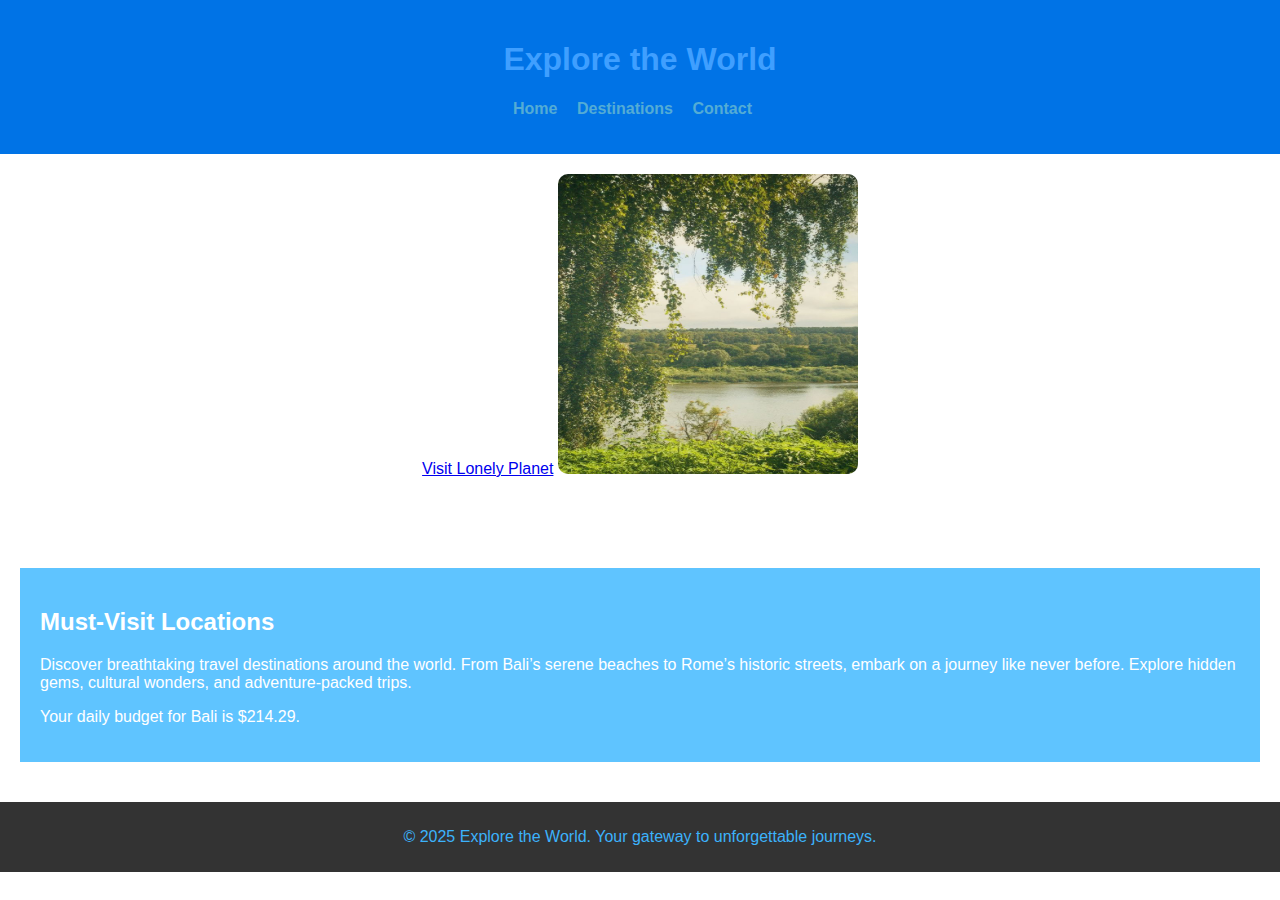
<file: index.html>
<!DOCTYPE html>
<html lang="en">
<head>
    <meta charset="UTF-8">
    <meta name="viewport" content="width=device-width, initial-scale=1.0">
    <title>Explore the World</title>
    <link rel="stylesheet" href="styles.css"> <!-- ✅ Linked External CSS -->
</head>
<body>
    <header>
        <h1>Explore the World</h1>
        <nav>
            <ul>
                <li><a href="index.html">Home</a></li>
                <li><a href="destinations.html">Destinations</a></li>
                <li><a href="contact.html">Contact</a></li>
            </ul>
        </nav>
    </header>

    <main>
        <div class="intro">
            <a href="https://lonelyplanet.com" target="_blank" title="Discover Travel Guides">Visit Lonely Planet</a>

            <img src="land.png" alt="stinky Beach Destination" width="200" height="300" loading="lazy" /> 
            <ul>
                <li>Top Destinations</li>
                <li>Travel Tips</li>
                <li>Budget-Friendly Trips</li>
            </ul>
        </div>
        

<script src="across.js"></script>


        <section id="coolSection">
            <h2>Must-Visit Locations</h2>
            <p>
                Discover breathtaking travel destinations around the world. From Bali’s serene beaches to Rome’s historic streets, 
                embark on a journey like never before. Explore hidden gems, cultural wonders, and adventure-packed trips.
            </p>
        </section>
    </main>

    <footer>
        <p>&copy; 2025 Explore the World. Your gateway to unforgettable journeys.</p>
    </footer>
</body>
</html>
</file>
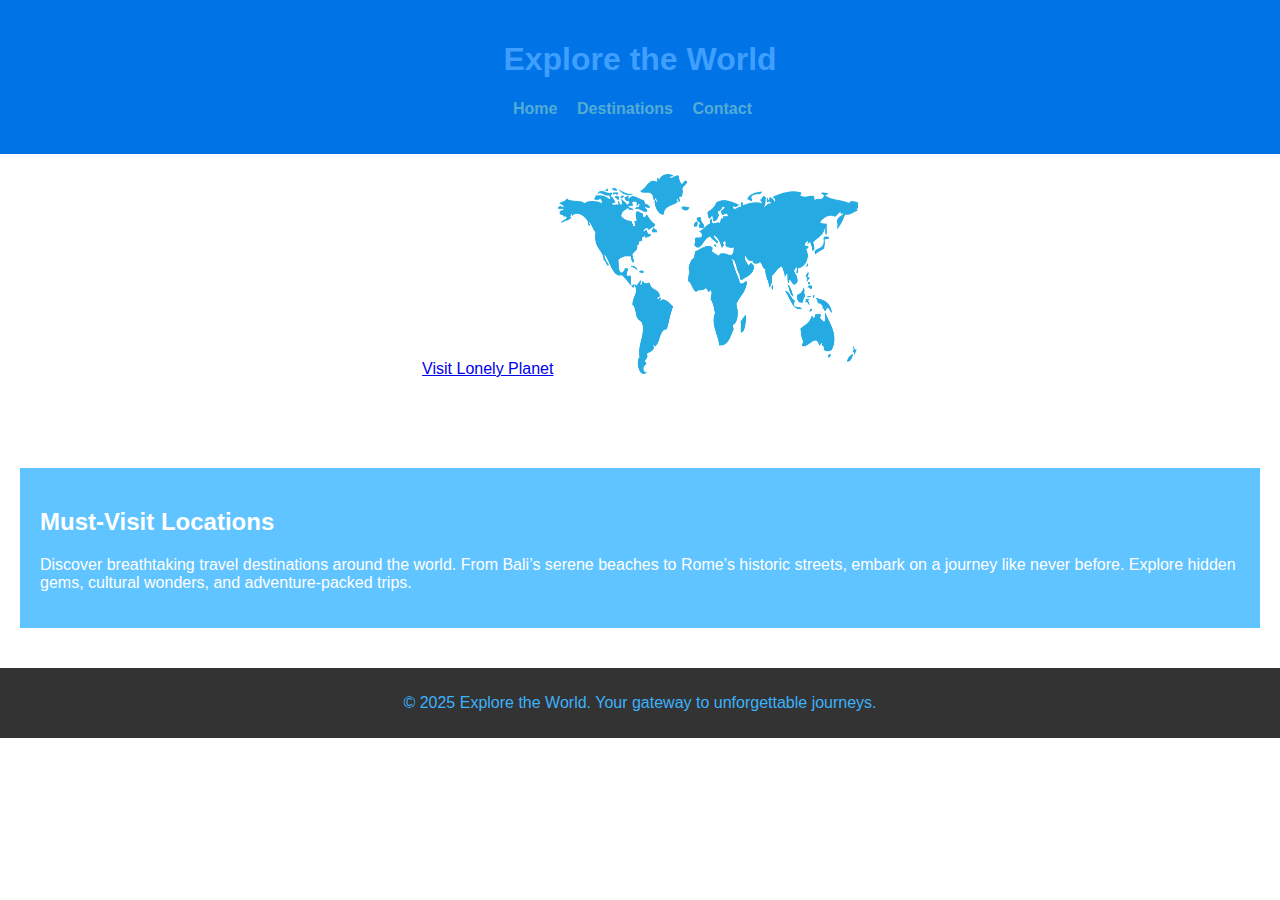
<file: traveling/index.html>
<!DOCTYPE html>
<html lang="en">
<head>
    <meta charset="UTF-8">
    <meta name="viewport" content="width=device-width, initial-scale=1.0">
    <title>Explore the World</title>
    <link rel="stylesheet" href="styles.css"> <!-- ✅ Linked External CSS -->
</head>
<body>
    <header>
        <h1>Explore the World</h1>
        <nav>
            <ul>
                <li><a href="index.html">Home</a></li>
                <li><a href="destinations.html">Destinations</a></li>
                <li><a href="contact.html">Contact</a></li>
            </ul>
        </nav>
    </header>

    <main>
        <div class="intro">
            <a href="https://lonelyplanet.com" target="_blank" title="Discover Travel Guides">Visit Lonely Planet</a>
            <img src="map.png" alt="Beautiful Beach Destination" width="300" height="200" loading="lazy" />
            <ul>
                <li>Top Destinations</li>
                <li>Travel Tips</li>
                <li>Budget-Friendly Trips</li>
            </ul>
        </div>
        
        <section id="coolSection">
            <h2>Must-Visit Locations</h2>
            <p>
                Discover breathtaking travel destinations around the world. From Bali’s serene beaches to Rome’s historic streets, 
                embark on a journey like never before. Explore hidden gems, cultural wonders, and adventure-packed trips.
            </p>
        </section>
    </main>

    <footer>
        <p>&copy; 2025 Explore the World. Your gateway to unforgettable journeys.</p>
    </footer>
</body>
</html>
</file>
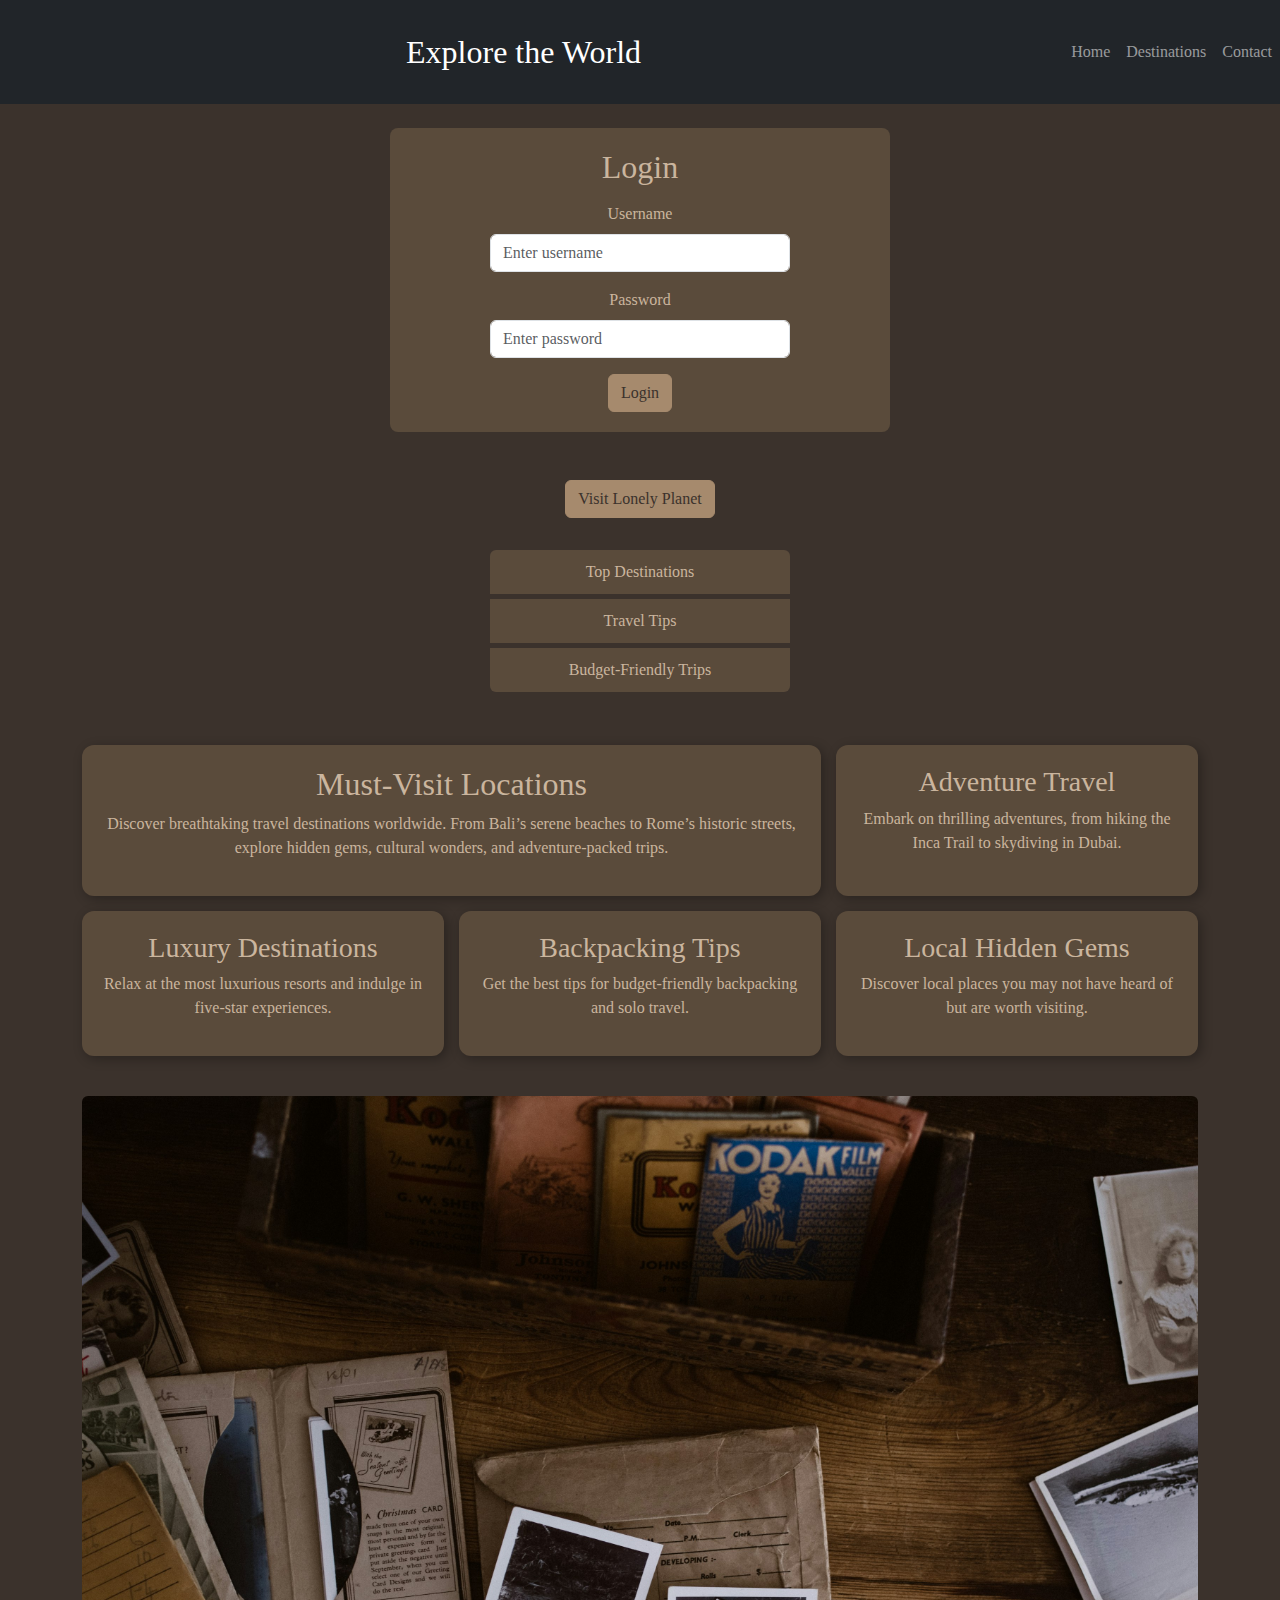
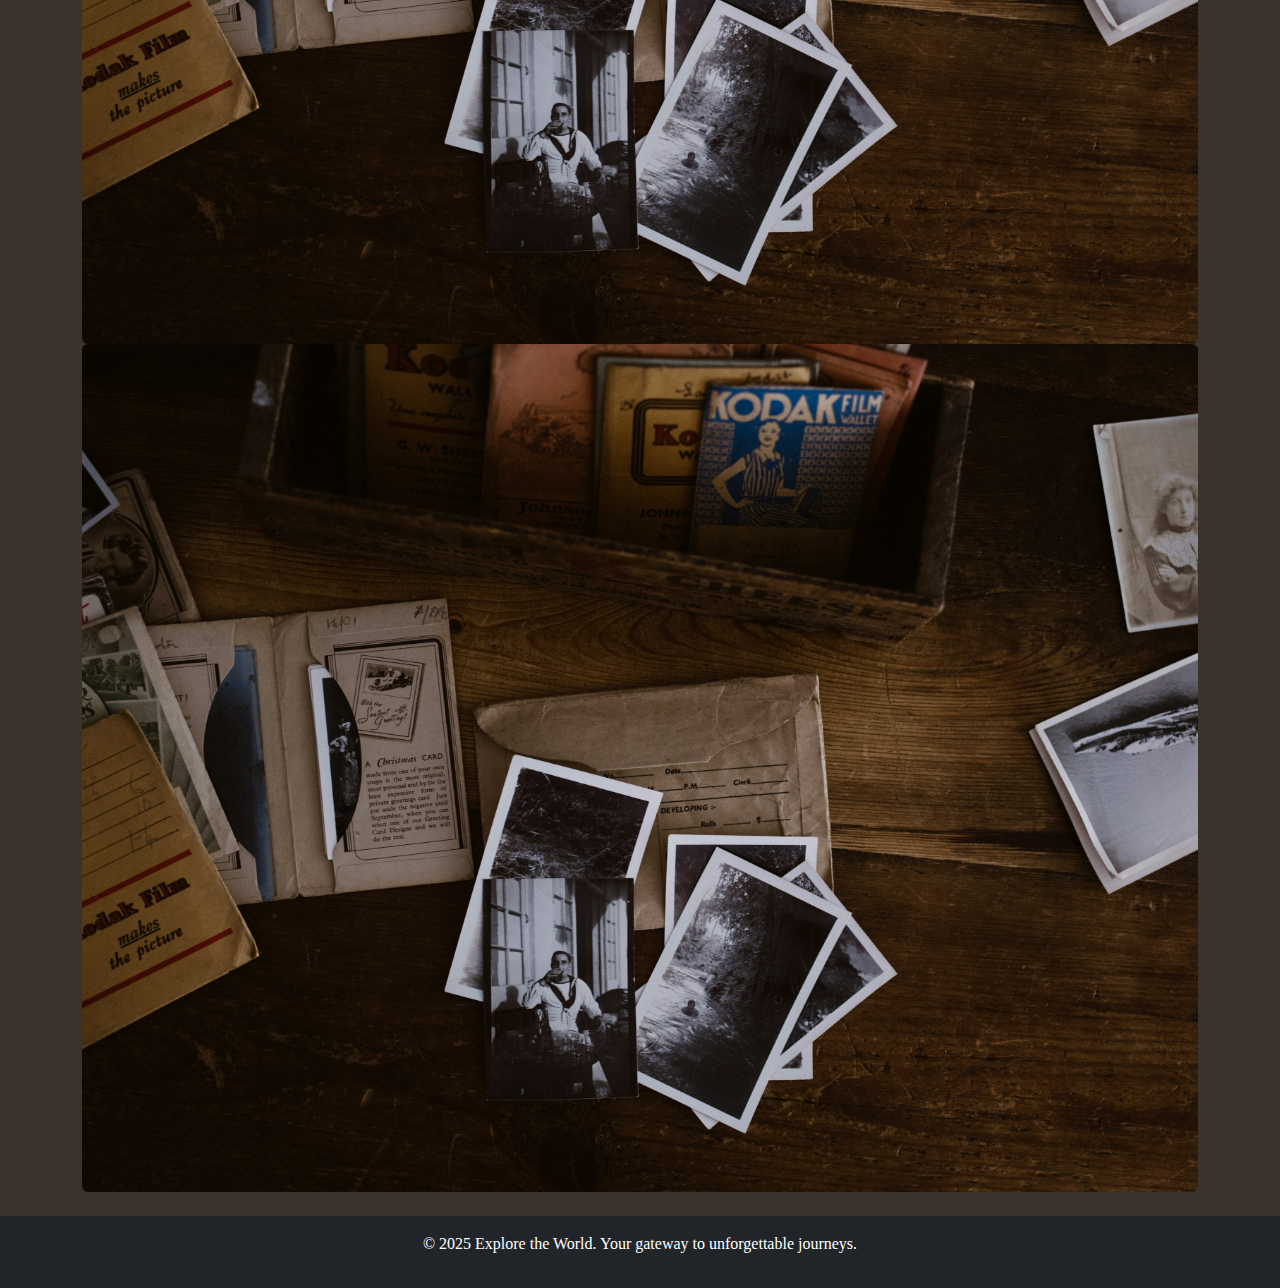
<file: bootstrap_1/ANOTHER ONE/index.html>
<!DOCTYPE html>
<html lang="en">
<head>
  <meta charset="UTF-8" />
  <meta name="viewport" content="width=device-width, initial-scale=1.0"/>
  <title>Explore the World - Login</title>
  <!-- Bootstrap CSS -->
  <link
    href="https://cdn.jsdelivr.net/npm/bootstrap@5.3.0/dist/css/bootstrap.min.css"
    rel="stylesheet"
  />
  <!-- Custom Styles -->
  <link rel="stylesheet" href="styles.css" />
</head>
<body>
  <!-- Header -->
    <header class="bg-dark text-white py-4">
        <nav class="navbar navbar-expand-lg navbar-dark bg-dark">
            <div class="container d-flex align-items-center">
        <!-- Hamburger Menu -->
        <button
          class="navbar-toggler me-3"
          type="button"
          data-bs-toggle="collapse"
          data-bs-target="#navbarNav"
        >
                    <span class="navbar-toggler-icon"></span>
                </button>
                
        <!-- Centered Title -->
                <div class="mx-auto text-center flex-grow-1">
                    <h1 class="m-0" style="font-size: 2rem;">Explore the World</h1>
                </div>
            </div>
            
      <!-- Nav Links -->
            <div class="collapse navbar-collapse" id="navbarNav">
                <ul class="navbar-nav ms-3">
          <li class="nav-item">
            <a class="nav-link" href="index.html">Home</a>
          </li>
          <li class="nav-item">
            <a class="nav-link" href="destinations.html">Destinations</a>
          </li>
          <li class="nav-item">
            <a class="nav-link" href="contact.html">Contact</a>
          </li>
                </ul>
            </div>
        </nav>
    </header>

  <!-- Main Content -->
  <main class="container my-4 text-center">
    <!-- LOGIN FORM (centered, above the list items) -->
    <div class="login-container mx-auto">
      <h2 class="mb-3">Login</h2>
      <!-- 
        For a "fake" login, just use action="pinterest.html" 
        so that clicking "Login" takes you to the next page.
      -->
      <form action="pinterest.html" method="GET" class="mx-auto" style="max-width: 300px;">
        <div class="mb-3">
          <label for="username" class="form-label">Username</label>
          <input 
            type="text" 
            class="form-control" 
            id="username" 
            name="username" 
            placeholder="Enter username"
          >
        </div>
        <div class="mb-3">
          <label for="password" class="form-label">Password</label>
          <input 
            type="password" 
            class="form-control" 
            id="password" 
            name="password" 
            placeholder="Enter password"
          >
        </div>
        <button type="submit" class="btn custom-btn">Login</button>
      </form>
    </div>

    <!-- Original Intro with Button & List -->
    <div class="intro text-center mt-5">
      <a
        href="https://lonelyplanet.com"
        target="_blank"
        class="btn custom-btn mb-3"
      >
        Visit Lonely Planet
      </a>
      <ul class="list-group mt-3 mx-auto" style="max-width: 300px;">
                <li class="list-group-item">Top Destinations</li>
                <li class="list-group-item">Travel Tips</li>
                <li class="list-group-item">Budget-Friendly Trips</li>
            </ul>
        </div>

    <!-- Bento-Box Layout -->
    <div class="bento-box mt-5">
            <div class="bento-item large">
                <h2>Must-Visit Locations</h2>
        <p>
          Discover breathtaking travel destinations worldwide. From Bali’s serene beaches 
          to Rome’s historic streets, explore hidden gems, cultural wonders, and 
          adventure-packed trips.
        </p>
            </div>
            <div class="bento-item">
                <h3>Adventure Travel</h3>
                <p>Embark on thrilling adventures, from hiking the Inca Trail to skydiving in Dubai.</p>
            </div>
            <div class="bento-item">
                <h3>Luxury Destinations</h3>
                <p>Relax at the most luxurious resorts and indulge in five-star experiences.</p>
            </div>
            <div class="bento-item">
                <h3>Backpacking Tips</h3>
                <p>Get the best tips for budget-friendly backpacking and solo travel.</p>
            </div>
            <div class="bento-item">
                <h3>Local Hidden Gems</h3>
                <p>Discover local places you may not have heard of but are worth visiting.</p>
            </div>
        </div>

    <!-- Image in the Middle (land.png) -->
        <div style="height: 40px;"></div>
        <img src="land.png" alt="Beach Destination" class="img-fluid rounded">
        <img src="land.png" alt="Beach Destination" class="img-fluid rounded" id="land-image">
    </main>

  <!-- Footer -->
    <footer class="bg-dark text-white text-center py-3">
        <p>&copy; 2025 Explore the World. Your gateway to unforgettable journeys.</p>
    </footer>

  <!-- Bootstrap JS -->
  <script
    src="https://cdn.jsdelivr.net/npm/bootstrap@5.3.0/dist/js/bootstrap.bundle.min.js"
  ></script>
  <!-- Custom JS -->
    <script src="across.js"></script>
</body>
</html>
</file>
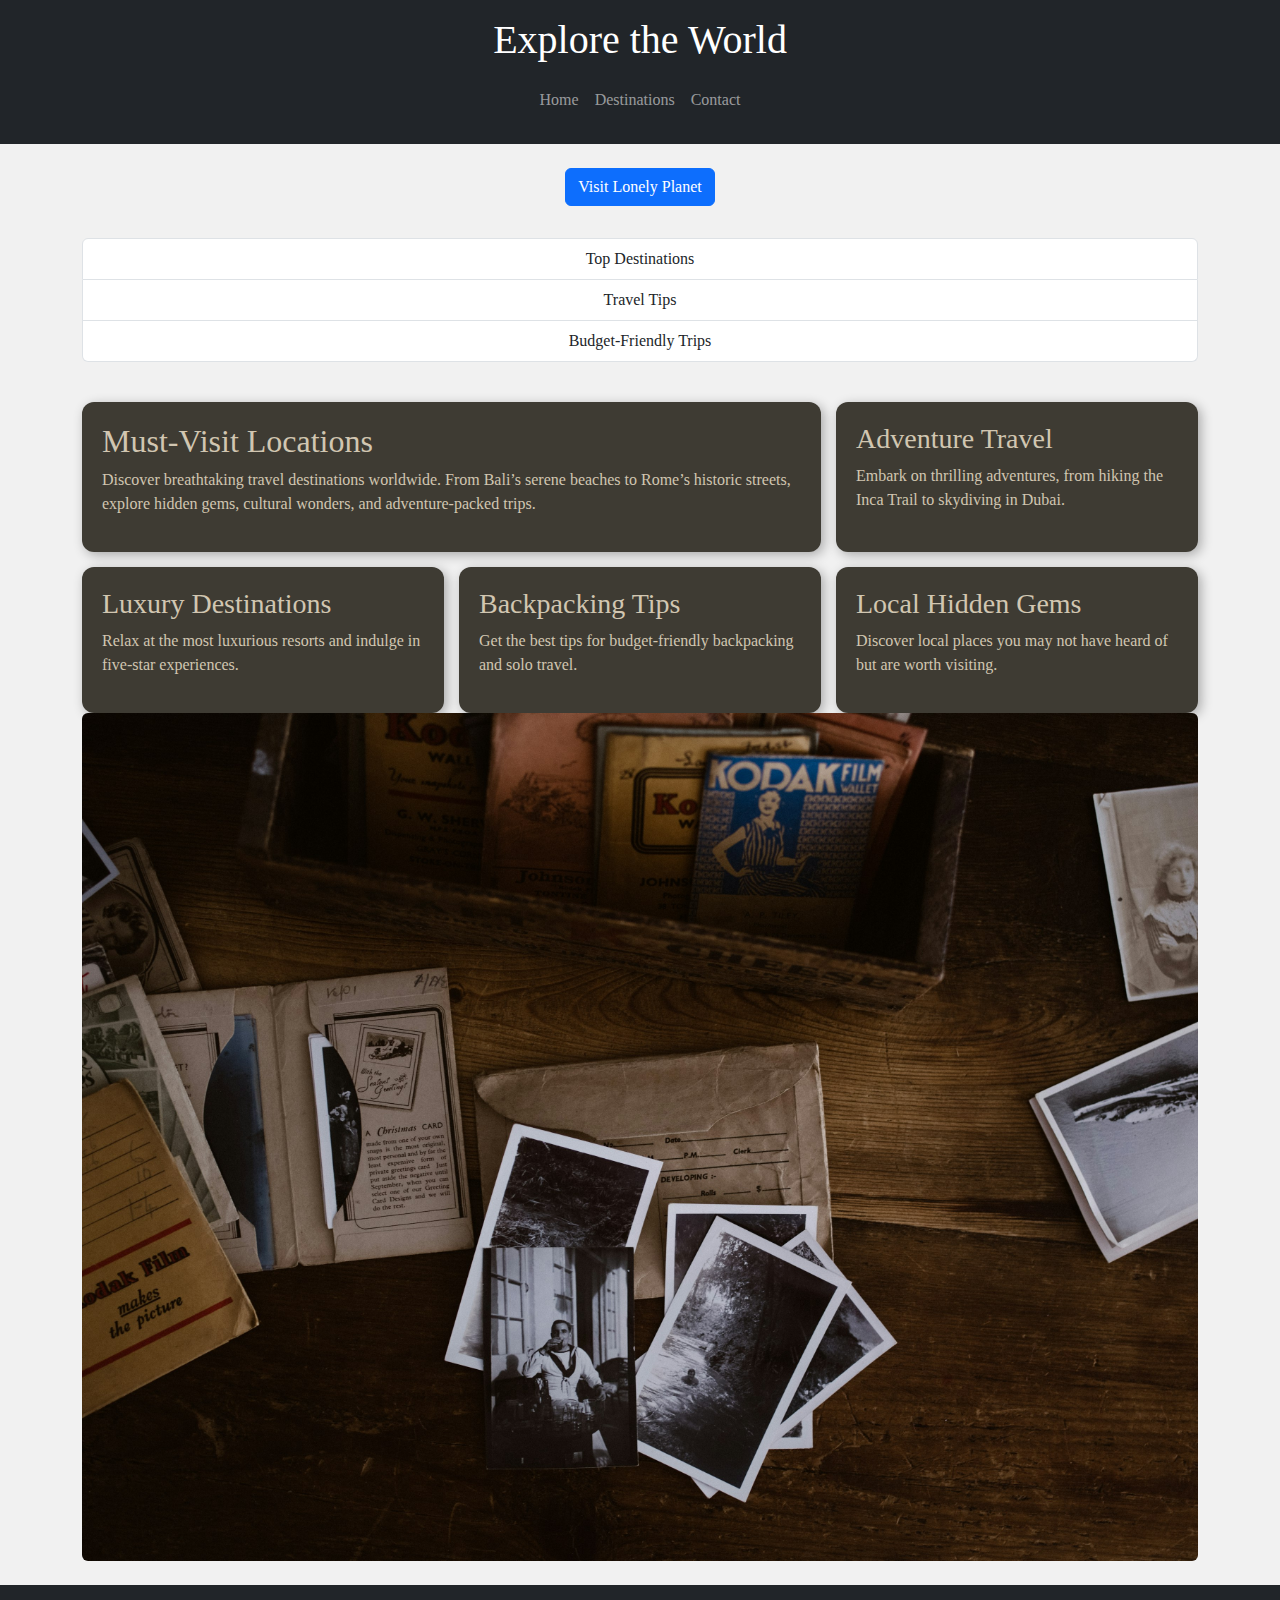
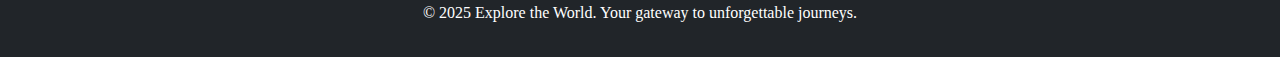
<file: bootstrap_1/morertravellin/index.html>
<!DOCTYPE html>
<html lang="en">
<head>
    <meta charset="UTF-8">
    <meta name="viewport" content="width=device-width, initial-scale=1.0">
    <title>Explore the World</title>
    
    <!-- ✅ Bootstrap CSS -->
    <link href="https://cdn.jsdelivr.net/npm/bootstrap@5.3.0/dist/css/bootstrap.min.css" rel="stylesheet">
    
    <!-- ✅ Custom Styles -->
    <link rel="stylesheet" href="styles.css"> 
</head>
<body>

    <!-- ✅ Header -->
    <header class="bg-dark text-white text-center py-3">
        <h1>Explore the World</h1>
        <nav class="navbar navbar-expand-lg navbar-dark bg-dark">
            <div class="container">
                <button class="navbar-toggler" type="button" data-bs-toggle="collapse" data-bs-target="#navbarNav">
                    <span class="navbar-toggler-icon"></span>
                </button>
                <div class="collapse navbar-collapse" id="navbarNav">
                    <ul class="navbar-nav mx-auto">
                        <li class="nav-item"><a class="nav-link" href="index.html">Home</a></li>
                        <li class="nav-item"><a class="nav-link" href="destinations.html">Destinations</a></li>
                        <li class="nav-item"><a class="nav-link" href="contact.html">Contact</a></li>
                    </ul>
                </div>
            </div>
        </nav>
    </header>

    <!-- ✅ Main Content -->
    <main class="container my-4">
        
        <!-- ✅ Introduction -->
        <div class="intro text-center">
            <a href="https://lonelyplanet.com" target="_blank" class="btn btn-primary mb-3">Visit Lonely Planet</a>
            <ul class="list-group mt-3">
                <li class="list-group-item">Top Destinations</li>
                <li class="list-group-item">Travel Tips</li>
                <li class="list-group-item">Budget-Friendly Trips</li>
            </ul>
        </div>

        <!-- ✅ Bento-Box Layout -->
        <div class="bento-box">
            <div class="bento-item large">
                <h2>Must-Visit Locations</h2>
                <p>Discover breathtaking travel destinations worldwide. From Bali’s serene beaches to Rome’s historic streets, explore hidden gems, cultural wonders, and adventure-packed trips.</p>
            </div>
            <div class="bento-item">
                <h3>Adventure Travel</h3>
                <p>Embark on thrilling adventures, from hiking the Inca Trail to skydiving in Dubai.</p>
            </div>
            <div class="bento-item">
                <h3>Luxury Destinations</h3>
                <p>Relax at the most luxurious resorts and indulge in five-star experiences.</p>
            </div>
            <div class="bento-item">
                <h3>Backpacking Tips</h3>
                <p>Get the best tips for budget-friendly backpacking and solo travel.</p>
            </div>
            <div class="bento-item">
                <h3>Local Hidden Gems</h3>
                <p>Discover local places you may not have heard of but are worth visiting.</p>
            </div>
        </div>

        <!-- ✅ Image in the Middle (land.png) -->
        <img src="land.png" alt="Beach Destination" class="img-fluid rounded" id="land-image">

    </main>

    <!-- ✅ Footer -->
    <footer class="bg-dark text-white text-center py-3">
        <p>&copy; 2025 Explore the World. Your gateway to unforgettable journeys.</p>
    </footer>

    <!-- ✅ JavaScript -->
    <script src="https://cdn.jsdelivr.net/npm/bootstrap@5.3.0/dist/js/bootstrap.bundle.min.js"></script>
    <script src="across.js"></script>

</body>
</html>
</file>
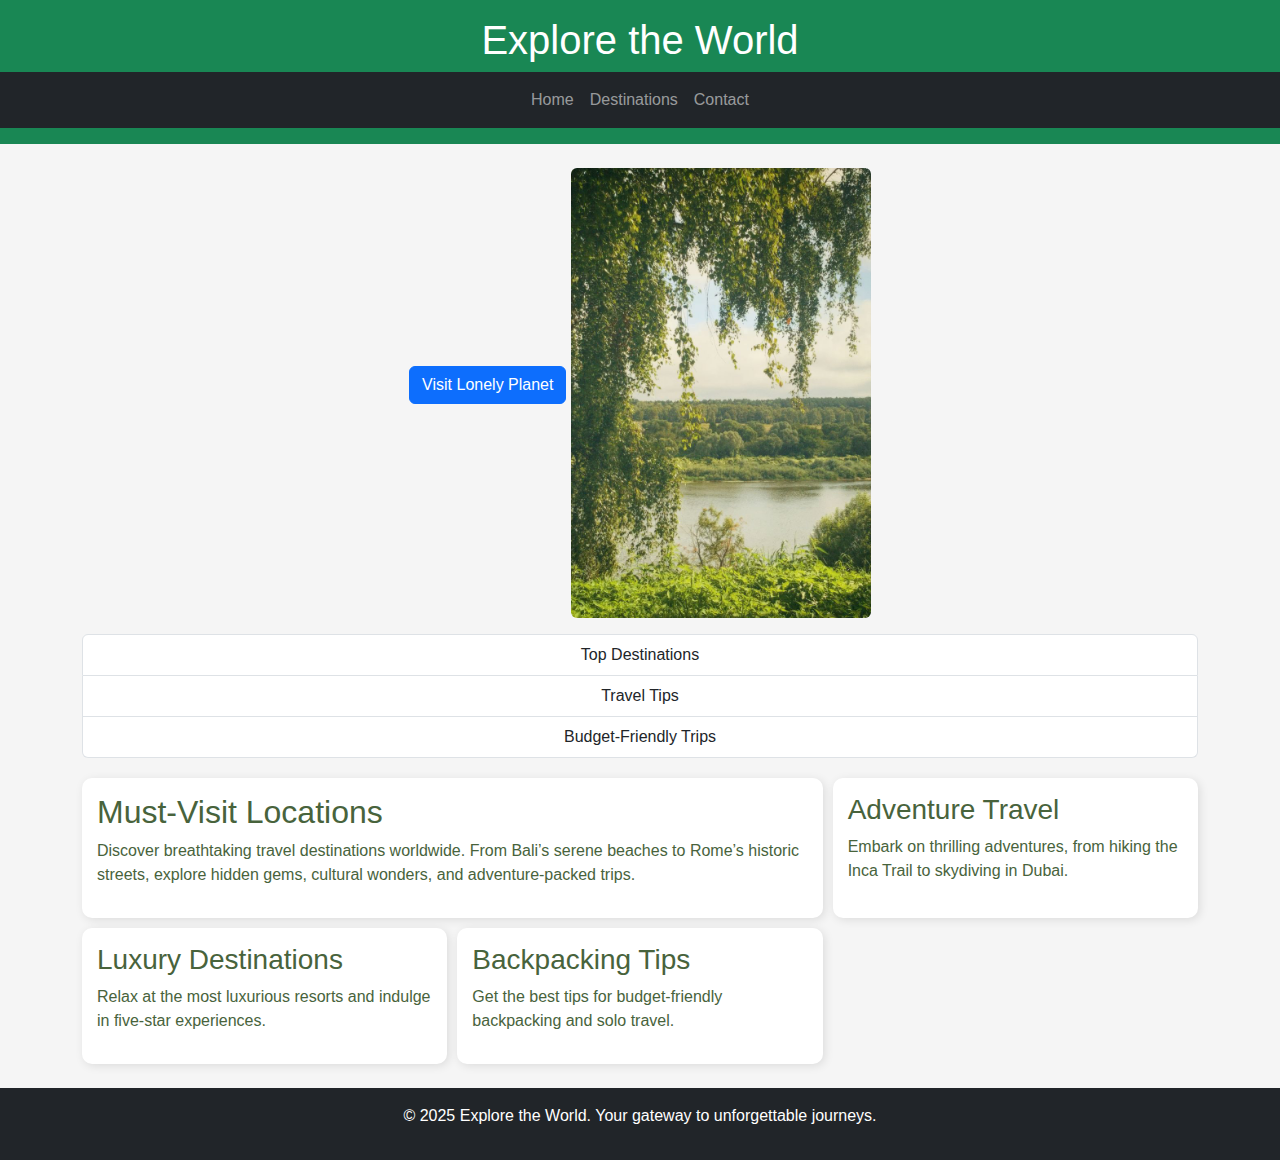
<file: bootstrap_1/travel/index.html>
<!DOCTYPE html>
<html lang="en">
<head>
    <meta charset="UTF-8">
    <meta name="viewport" content="width=device-width, initial-scale=1.0">
    <title>Explore the World</title>
    
    <!-- ✅ Bootstrap CSS -->
    <link href="https://cdn.jsdelivr.net/npm/bootstrap@5.3.0/dist/css/bootstrap.min.css" rel="stylesheet">
    
    <!-- ✅ Custom Styles -->
    <link rel="stylesheet" href="styles.css"> 
</head>
<body>

    <!-- ✅ Header -->
    <header class="bg-success text-white text-center py-3">
        <h1>Explore the World</h1>
        <nav class="navbar navbar-expand-lg navbar-dark bg-dark">
            <div class="container">
                <button class="navbar-toggler" type="button" data-bs-toggle="collapse" data-bs-target="#navbarNav">
                    <span class="navbar-toggler-icon"></span>
                </button>
                <div class="collapse navbar-collapse" id="navbarNav">
                    <ul class="navbar-nav mx-auto">
                        <li class="nav-item"><a class="nav-link" href="index.html">Home</a></li>
                        <li class="nav-item"><a class="nav-link" href="destinations.html">Destinations</a></li>
                        <li class="nav-item"><a class="nav-link" href="contact.html">Contact</a></li>
                    </ul>
                </div>
            </div>
        </nav>
    </header>

    <!-- ✅ Main Content -->
    <main class="container my-4">
        
        <!-- ✅ Introduction -->
        <div class="intro text-center">
            <a href="https://lonelyplanet.com" target="_blank" class="btn btn-primary mb-3">Visit Lonely Planet</a>
            <img src="land.png" alt="Beach Destination" class="img-fluid rounded">
            <ul class="list-group mt-3">
                <li class="list-group-item">Top Destinations</li>
                <li class="list-group-item">Travel Tips</li>
                <li class="list-group-item">Budget-Friendly Trips</li>
            </ul>
        </div>

        <!-- ✅ Bento-Box Layout -->
        <div class="bento-box">
            <div class="bento-item large">
                <h2>Must-Visit Locations</h2>
                <p>Discover breathtaking travel destinations worldwide. From Bali’s serene beaches to Rome’s historic streets, explore hidden gems, cultural wonders, and adventure-packed trips.</p>
            </div>
            <div class="bento-item">
                <h3>Adventure Travel</h3>
                <p>Embark on thrilling adventures, from hiking the Inca Trail to skydiving in Dubai.</p>
            </div>
            <div class="bento-item">
                <h3>Luxury Destinations</h3>
                <p>Relax at the most luxurious resorts and indulge in five-star experiences.</p>
            </div>
            <div class="bento-item">
                <h3>Backpacking Tips</h3>
                <p>Get the best tips for budget-friendly backpacking and solo travel.</p>
            </div>
        </div>
    </main>

    <!-- ✅ Footer -->
    <footer class="bg-dark text-white text-center py-3">
        <p>&copy; 2025 Explore the World. Your gateway to unforgettable journeys.</p>
    </footer>

    <!-- ✅ JavaScript -->
    <script src="https://cdn.jsdelivr.net/npm/bootstrap@5.3.0/dist/js/bootstrap.bundle.min.js"></script>
    <script src="across.js"></script>

</body>
</html>
</file>
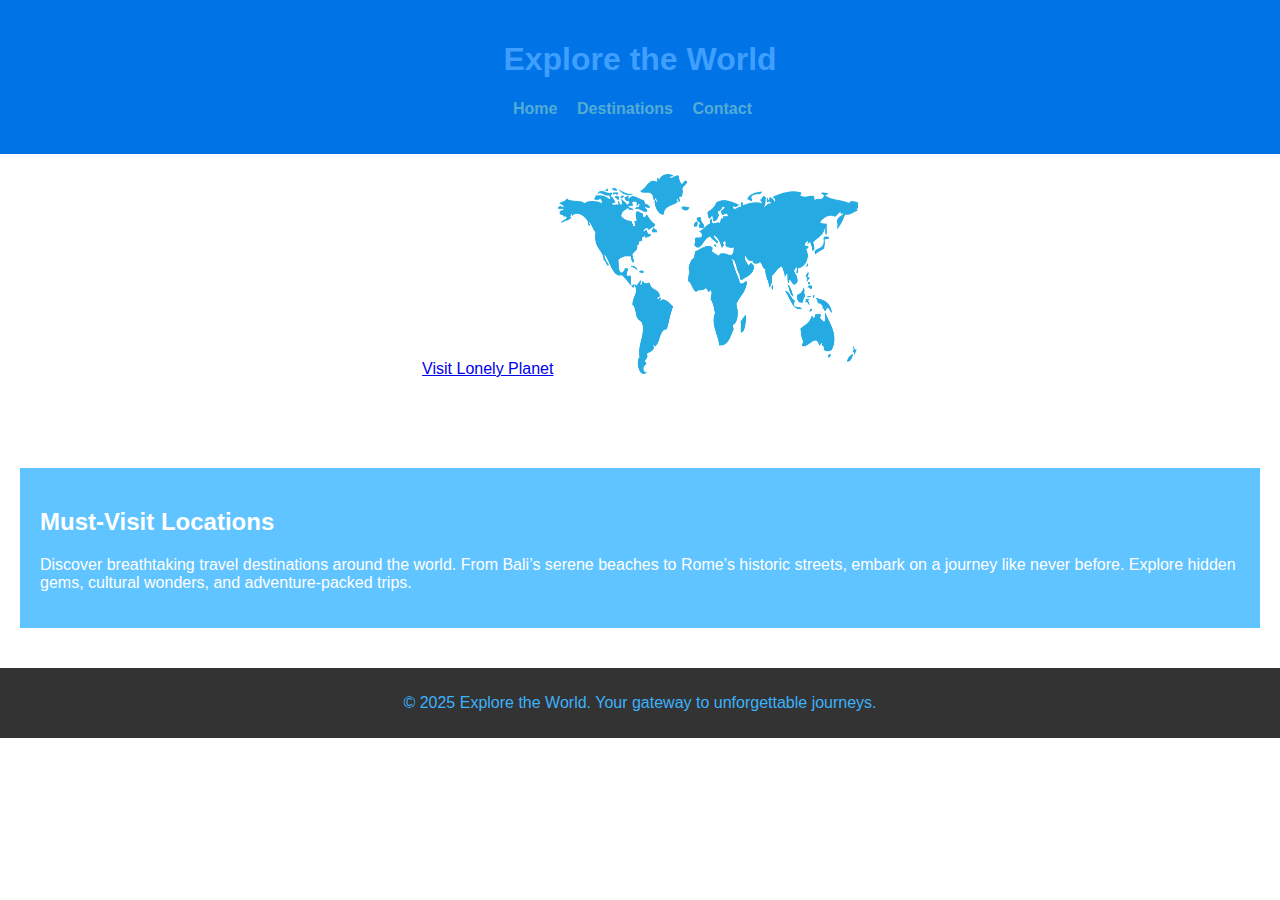
<file: css_1/traveling/index.html>
<!DOCTYPE html>
<html lang="en">
<head>
    <meta charset="UTF-8">
    <meta name="viewport" content="width=device-width, initial-scale=1.0">
    <title>Explore the World</title>
    <link rel="stylesheet" href="styles.css"> <!-- ✅ Linked External CSS -->
</head>
<body>
    <header>
        <h1>Explore the World</h1>
        <nav>
            <ul>
                <li><a href="index.html">Home</a></li>
                <li><a href="destinations.html">Destinations</a></li>
                <li><a href="contact.html">Contact</a></li>
            </ul>
        </nav>
    </header>

    <main>
        <div class="intro">
            <a href="https://lonelyplanet.com" target="_blank" title="Discover Travel Guides">Visit Lonely Planet</a>
            <img src="map.png" alt="Beautiful Beach Destination" width="300" height="200" loading="lazy" />
            <ul>
                <li>Top Destinations</li>
                <li>Travel Tips</li>
                <li>Budget-Friendly Trips</li>
            </ul>
        </div>
        

<script src="across.js"></script>


        <section id="coolSection">
            <h2>Must-Visit Locations</h2>
            <p>
                Discover breathtaking travel destinations around the world. From Bali’s serene beaches to Rome’s historic streets, 
                embark on a journey like never before. Explore hidden gems, cultural wonders, and adventure-packed trips.
            </p>
        </section>
    </main>

    <footer>
        <p>&copy; 2025 Explore the World. Your gateway to unforgettable journeys.</p>
    </footer>
</body>
</html>
</file>
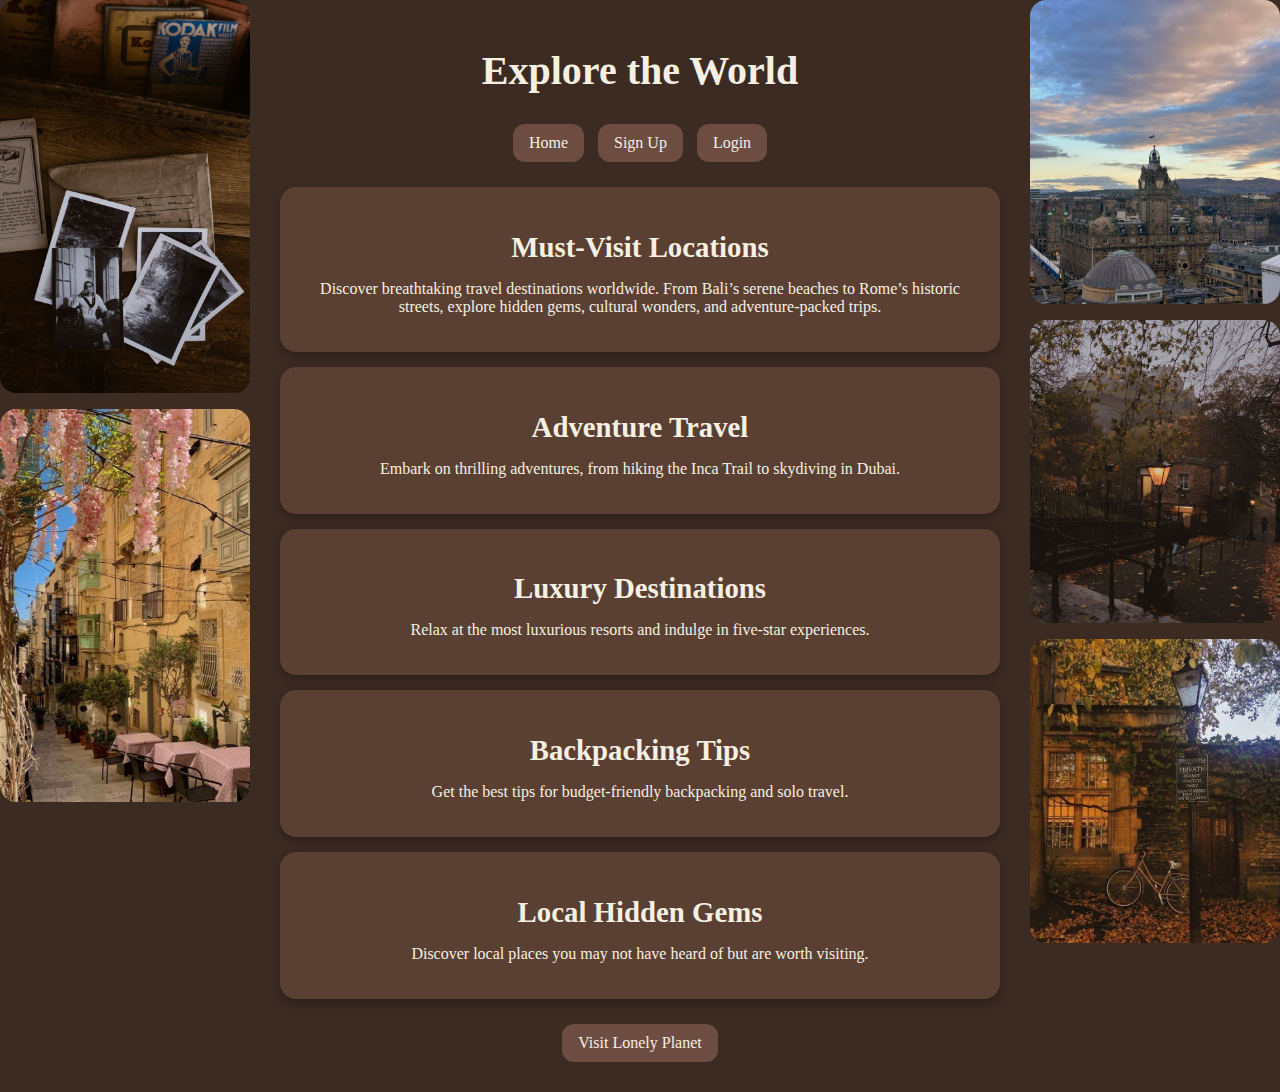
<file: firebase_1/fixerupper /index.html>
<!DOCTYPE html>
<html lang="en">
<head>
  <meta charset="UTF-8" />
  <meta name="viewport" content="width=device-width, initial-scale=1.0" />
  <title>Explore the World</title>
  <style>
    body {
      margin: 0;
      padding: 0;
      background-color: #3c2b23;
      color: #f5f0e1;
      font-family: 'Georgia', serif;
      display: flex;
      justify-content: center;
    }
  
    .side-images {
      position: fixed;
      top: 0;
      bottom: 0;
      display: flex;
      flex-direction: column;
    }
  
    .left-images {
      left: 0;
    }
  
    .right-images {
      right: 0;
    }

    /* Modern image styles with gap, rounding, scaling */
    .left-images img,
    .right-images img {
      width: 140px;
      object-fit: cover;
      border-radius: 1rem;
      margin-bottom: 1rem;
      display: block;
      aspect-ratio: 7 / 11; /* consistent height */
      transition: transform 0.3s ease;
    }

    .left-images img {
      aspect-ratio: 7 / 11; /* taller */
    }

    .right-images img {
      aspect-ratio: 7 / 8.5; /* slightly shorter */
    }

    .left-images img:last-child,
    .right-images img:last-child {
      margin-bottom: 0; /* no margin after last image */
    }

    .left-images img:hover,
    .right-images img:hover {
      transform: scale(1.05);
    }
  
    .content {
      padding: 20px;
      max-width: 800px;
      text-align: center;
      margin: 0 160px;
    }
  
    h1 {
      font-size: 2.5rem;
      margin-bottom: 20px;
    }
  
    .info-box {
      background-color: #5a4033;
      padding: 20px;
      margin: 15px 0;
      border-radius: 16px;
      box-shadow: 0 4px 12px rgba(0, 0, 0, 0.3);
    }
  
    h2 {
      font-size: 1.8rem;
      margin-bottom: 10px;
    }
  
    .tag-button {
      background-color: #6d4c41;
      color: #f5f0e1;
      border: none;
      padding: 10px 16px;
      margin: 10px 5px;
      border-radius: 12px;
      font-family: 'Georgia', serif;
      font-size: 1rem;
      cursor: pointer;
      transition: background 0.3s ease;
    }
  
    .tag-button:hover {
      background-color: #8d6e63;
    }
  </style>
</head>
<body>

  <!-- Left side images -->
  <div class="side-images left-images">
    <img src="land.png" alt="Land Image" />
    <img src="idk.png" alt="IDK Image" />
  </div>

  <!-- Main content -->
  <div class="content">
    <h1>Explore the World</h1>

    <button class="tag-button">Home</button>
    <button class="tag-button" onclick="location.href='signup.html'">Sign Up</button>
    <button class="tag-button" onclick="location.href='login.html'">Login</button>


    <div class="info-box">
      <h2>Must-Visit Locations</h2>
      <p>Discover breathtaking travel destinations worldwide. From Bali’s serene beaches to Rome’s historic streets, explore hidden gems, cultural wonders, and adventure-packed trips.</p>
    </div>

    <div class="info-box">
      <h2>Adventure Travel</h2>
      <p>Embark on thrilling adventures, from hiking the Inca Trail to skydiving in Dubai.</p>
    </div>

    <div class="info-box">
      <h2>Luxury Destinations</h2>
      <p>Relax at the most luxurious resorts and indulge in five-star experiences.</p>
    </div>

    <div class="info-box">
      <h2>Backpacking Tips</h2>
      <p>Get the best tips for budget-friendly backpacking and solo travel.</p>
    </div>

    <div class="info-box">
      <h2>Local Hidden Gems</h2>
      <p>Discover local places you may not have heard of but are worth visiting.</p>
    </div>

    <button class="tag-button">Visit Lonely Planet</button>
  </div>

  <!-- Right side images -->
  <div class="side-images right-images">
    <img src="eden.png" alt="Eden Image" />
    <img src="fall.png" alt="Fall Image" />
    <img src="new.png" alt="New Image" />
  </div>
  <script>
    window.addEventListener('DOMContentLoaded', () => {
      const leftImages = document.querySelectorAll('.left-images img');
      const rightImages = document.querySelectorAll('.right-images img');
  
      leftImages.forEach(img => {
        img.style.width = '250px';
        img.style.height = 'auto'; // keep aspect ratio
      });
  
      rightImages.forEach(img => {
        img.style.width = '250px';
        img.style.height = 'auto';
      });
  
      // Optionally adjust margin for main content if needed
      const content = document.querySelector('.content');
      if (content) {
        content.style.margin = '0 260px'; // give more horizontal space
      }
    });
  </script>
  
</body>
</html>
</file>
<file: styles.css>
/* ✅ Centralized External Stylesheet (Linked in HTML) */

body {
    font-family: Arial, sans-serif; /* ✅ font-family */
    color: #ffffff; /* ✅ color */
    margin: 0; /* ✅ margin */
    padding: 0; /* ✅ padding */
}

header {
    background-color: #0073e6; /* ✅ color */
    color: rgb(63, 159, 255);
    text-align: center;
    padding: 20px; /* ✅ padding */
}

nav ul {
    list-style: none;
    padding: 0;
}

nav ul li {
    display: inline;
    margin-right: 15px; /* ✅ margin */
}

nav ul li a {
    text-decoration: none;
    color: rgb(83, 172, 213);
    font-weight: bold;
}

main {
    padding: 20px; /* ✅ padding */
}

.intro {
    text-align: center;
}

.intro img {
    border-radius: 10px; /* ✅ sizing (border-radius) */
    width: 100%; /* ✅ sizing */
    max-width: 300px;
}

#coolSection {
    background-color: #5fc4ff; /* ✅ color */
    padding: 20px; /* ✅ padding */
    margin: 20px 0; /* ✅ margin */
}

footer {
    background-color: #333; /* ✅ color */
    color: rgb(60, 178, 251);
    text-align: center;
    padding: 10px; /* ✅ padding */
}

/* ✅ 7+ CSS Selectors Used:
   - body
   - header
   - nav ul
   - nav ul li
   - nav ul li a
   - main
   - .intro img
   - #coolSection
   - footer
*/
</file>
<file: traveling/styles.css>
/* ✅ Centralized External Stylesheet (Linked in HTML) */

body {
    font-family: Arial, sans-serif; /* ✅ font-family */
    color: #ffffff; /* ✅ color */
    margin: 0; /* ✅ margin */
    padding: 0; /* ✅ padding */
}

header {
    background-color: #0073e6; /* ✅ color */
    color: rgb(63, 159, 255);
    text-align: center;
    padding: 20px; /* ✅ padding */
}

nav ul {
    list-style: none;
    padding: 0;
}

nav ul li {
    display: inline;
    margin-right: 15px; /* ✅ margin */
}

nav ul li a {
    text-decoration: none;
    color: rgb(83, 172, 213);
    font-weight: bold;
}

main {
    padding: 20px; /* ✅ padding */
}

.intro {
    text-align: center;
}

.intro img {
    border-radius: 10px; /* ✅ sizing (border-radius) */
    width: 100%; /* ✅ sizing */
    max-width: 300px;
}

#coolSection {
    background-color: #5fc4ff; /* ✅ color */
    padding: 20px; /* ✅ padding */
    margin: 20px 0; /* ✅ margin */
}

footer {
    background-color: #333; /* ✅ color */
    color: rgb(60, 178, 251);
    text-align: center;
    padding: 10px; /* ✅ padding */
}

/* ✅ 7+ CSS Selectors Used:
   - body
   - header
   - nav ul
   - nav ul li
   - nav ul li a
   - main
   - .intro img
   - #coolSection
   - footer
*/
</file>
<file: bootstrap_1/ANOTHER ONE/styles.css>
/* Body & General */
body {
  font-family: 'Times New Roman', serif;
  color: #CAB59E; /* Warm parchment for text */
  margin: 0;
  padding: 0;
  background-color: #3B322C; /* Deep brown for background */
}

/* Header */
header {
  background-color: #2C1E1A; /* Dark chocolate shade for the header */
  color: #E0D6C6; /* Aged paper tone for text */
  padding: 20px 0;
  text-align: center;
}

/* Force header text color */
header, footer {
  color: #E0D6C6 !important;
}

/* Center the brand in navbar if needed */
.navbar-brand {
  flex-grow: 1;
  text-align: center;
}

/* Login container */
.login-container {
  background-color: #5A4B3B;
  padding: 20px;
  border-radius: 8px;
  max-width: 500px;
}

/* Bento Box Layout */
.bento-box {
  display: grid;
  grid-template-columns: repeat(3, 1fr);
  gap: 15px;
  margin-top: 40px; /* Added space between the boxes and the header */
}

.bento-item {
  background: #5A4B3B; /* Muted brown for bento items */
  padding: 20px;
  border-radius: 12px;
  box-shadow: 3px 3px 12px rgba(0, 0, 0, 0.3);
}

.bento-item.large {
  grid-column: span 2;
}

/* Buttons */
button {
  background-color: #8C6954; /* Warm muted brown */
  color: #E0D6C6; /* Aged paper tone for text */
  border: none;
  padding: 10px 20px;
  font-size: 16px;
  border-radius: 8px;
  cursor: pointer;
  transition: background-color 0.3s ease, transform 0.2s ease;
}

.custom-btn {
  background-color: #A68A6D; /* Faded gold like the other list items */
  border-color: #A68A6D;
  color: #3B322C; /* Dark brown for contrast */
}
.custom-btn:hover {
  background-color: #CAB59E; /* Warm parchment hover effect */
  border-color: #CAB59E;
}

button:hover {
  background-color: #735746; /* Darker brown for hover */
  transform: scale(1.05);
}

/* Footer */
footer {
  background-color: #5A4B3B; /* Dark brown footer */
  color: #CAB59E; /* Warm parchment text for footer */
  padding: 15px;
}

/* List Group */
.list-group-item {
  background-color: #5A4B3B;
  color: #CAB59E;
  border: none;
  margin-bottom: 5px;
  padding: 10px 15px;
}

/* Etc. */
</file>
<file: bootstrap_1/morertravellin/styles.css>
/* ✅ General Styles */
body {
    font-family: 'Times New Roman', serif;
    color: #D1C6B1; /* Soft beige for text */
    margin: 0;
    padding: 0;
    background-color: #F1F1F1; /* Lighter background for contrast */
}

/* ✅ Header */
header {
    background-color: #2F1F1E !important; /* Dark brownish header (added !important to override Bootstrap) */
    color: #F1F1F1; /* Light cream for text */
    padding: 20px;
}

/* ✅ Bento Box Layout */
.bento-box {
    display: grid;
    grid-template-columns: repeat(3, 1fr);
    gap: 15px;
    margin-top: 40px; /* Increase the margin-top to create space below the button */
}

.bento-item {
    background: #3E3B33; /* Dark brown background for bento items */
    padding: 20px;
    border-radius: 12px;
    box-shadow: 3px 3px 12px rgba(0, 0, 0, 0.3);
}

.bento-item.large {
    grid-column: span 2;
}

/* ✅ Intro Section */
.intro {
    margin-bottom: 30px; /* Create more space below the button */
    position: relative;
}

.intro img {
    border-radius: 12px;
    max-width: 300px;
    width: 100%;
    position: absolute;
    top: 20px; /* Adjust image to the top below the header */
    right: 10px; /* Position it on the right side */
    filter: brightness(0.85); /* Slightly darken the image */
}

/* ✅ Cropped Image */
.cropped-image {
    width: 150px; /* Adjust the width to your preference */
    height: 150px; /* Adjust the height to your preference */
    object-fit: cover; /* Ensures the image fits and is cropped properly */
    position: absolute; /* Position the image in the corner */
    top: 10px; /* Adjust the distance from the top */
    right: 10px; /* Adjust the distance from the right edge */
}

/* ✅ Footer */
footer {
    background-color: #3E3B33; /* Dark brown footer */
    color: #D1C6B1; /* Soft beige text for footer */
    padding: 15px;
}

/* ✅ Link Colors */
a {
    color: #B49775; /* Soft muted gold for links */
}

a:hover {
    color: #F1F1F1; /* Light color for hover effect */
}
</file>
<file: bootstrap_1/travel/styles.css>
/* ✅ General Styles */
body {
    font-family: Arial, sans-serif;
    color: #48633c;
    margin: 0;
    padding: 0;
    background-color: #f5f5f5;
}

/* ✅ Bento Box Layout */
.bento-box {
    display: grid;
    grid-template-columns: repeat(3, 1fr);
    gap: 10px;
    margin-top: 20px;
}

.bento-item {
    background: white;
    padding: 15px;
    border-radius: 10px;
    box-shadow: 2px 2px 10px rgba(0, 0, 0, 0.1);
}

.bento-item.large {
    grid-column: span 2;
}

.intro img {
    border-radius: 10px;
    max-width: 300px;
    width: 100%;
}

footer {
    background-color: #3b463b;
    color: rgb(60, 178, 251);
    padding: 10px;
}
</file>
<file: css_1/traveling/styles.css>
/* ✅ Centralized External Stylesheet (Linked in HTML) */

body {
    font-family: Arial, sans-serif; /* ✅ font-family */
    color: #ffffff; /* ✅ color */
    margin: 0; /* ✅ margin */
    padding: 0; /* ✅ padding */
}

header {
    background-color: #0073e6; /* ✅ color */
    color: rgb(63, 159, 255);
    text-align: center;
    padding: 20px; /* ✅ padding */
}

nav ul {
    list-style: none;
    padding: 0;
}

nav ul li {
    display: inline;
    margin-right: 15px; /* ✅ margin */
}

nav ul li a {
    text-decoration: none;
    color: rgb(83, 172, 213);
    font-weight: bold;
}

main {
    padding: 20px; /* ✅ padding */
}

.intro {
    text-align: center;
}

.intro img {
    border-radius: 10px; /* ✅ sizing (border-radius) */
    width: 100%; /* ✅ sizing */
    max-width: 300px;
}

#coolSection {
    background-color: #5fc4ff; /* ✅ color */
    padding: 20px; /* ✅ padding */
    margin: 20px 0; /* ✅ margin */
}

footer {
    background-color: #333; /* ✅ color */
    color: rgb(60, 178, 251);
    text-align: center;
    padding: 10px; /* ✅ padding */
}

/* ✅ 7+ CSS Selectors Used:
   - body
   - header
   - nav ul
   - nav ul li
   - nav ul li a
   - main
   - .intro img
   - #coolSection
   - footer
*/
</file>
